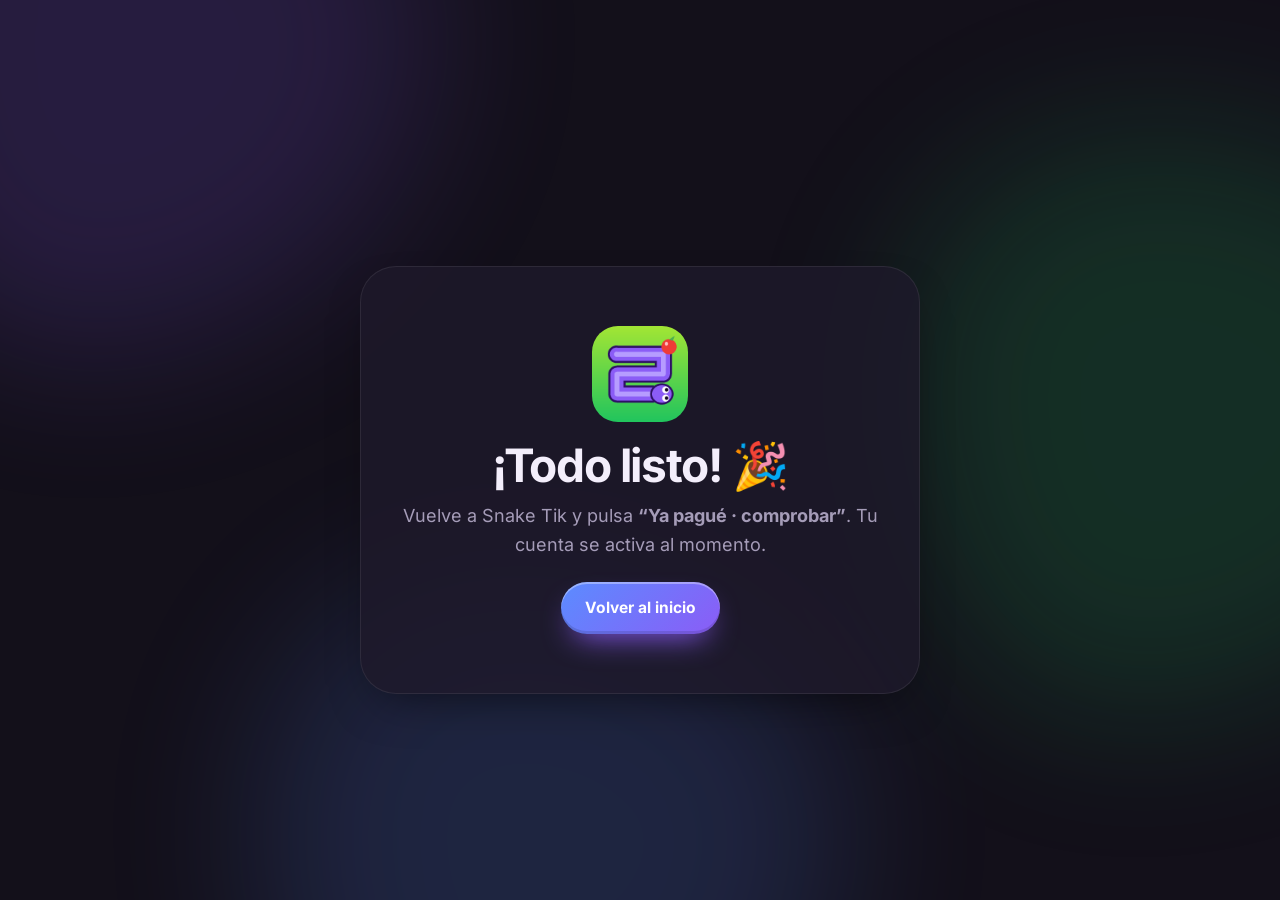
<file: gracias.html>
<!doctype html>
<html lang="es">
<head>
<meta charset="utf-8"><meta name="viewport" content="width=device-width,initial-scale=1">
<title>¡Listo! · Snake Tik</title><link rel="icon" href="/favicon.ico"><link rel="stylesheet" href="/styles.css">
</head>
<body>
<div class="blobs"><i></i><i></i><i></i></div>
<section class="wrap" style="min-height:100vh;display:grid;place-items:center">
  <div class="download" style="max-width:560px">
    <img src="/img/logo.png" alt="">
    <h2>¡Todo listo! 🎉</h2>
    <p class="lead" style="margin:0 auto 22px">Vuelve a Snake Tik y pulsa <b>“Ya pagué · comprobar”</b>. Tu cuenta se activa al momento.</p>
    <a class="btn btn-primary jelly" href="/">Volver al inicio</a>
  </div>
</section>
</body>
</html>
</file>
<file: styles.css>
@font-face { font-family: Inter; src: url(/ui/fonts/Inter.woff2) format('woff2'); font-weight: 100 900; font-display: swap; }
@font-face { font-family: Lilita; src: url(/ui/fonts/LilitaOne.woff2) format('woff2'); font-display: swap; }
@font-face { font-family: Fredoka; src: url(/ui/fonts/Fredoka.woff2) format('woff2'); font-weight: 300 700; font-display: swap; }
:root {
  --bg: #13101a; --bg2: #1b1625; --card: #1f1a2bcc; --card-solid: #1f1a2b; --text: #f3eefb; --muted: #a59cb8; --line: #ffffff14;
  --violet: #8b5cf6; --blue: #5b8cff; --pink: #ff7aa2; --green: #4ade80; --lime: #a3e635; --amber: #ffb648;
  --grad: linear-gradient(135deg, var(--blue), var(--violet)); --grad-green: linear-gradient(135deg, #a3e635, #22c55e);
  --shadow: 0 20px 50px -24px rgba(0, 0, 0, .7);
  --spring: cubic-bezier(.34, 1.56, .64, 1); --out: cubic-bezier(.16, 1, .3, 1);
  color-scheme: dark;
}
* { box-sizing: border-box; }
html { scroll-behavior: smooth; }
body { margin: 0; font: 16px/1.6 Inter, system-ui, sans-serif; color: var(--text); background: var(--bg); overflow-x: hidden; }
a { color: inherit; }
img { display: block; }

.blobs { position: fixed; inset: 0; z-index: -1; overflow: hidden; pointer-events: none; }
.blobs i { position: absolute; width: 46vmax; height: 46vmax; filter: blur(80px); opacity: .17; border-radius: 42% 58% 63% 37% / 41% 44% 56% 59%; animation: blob 22s ease-in-out infinite alternate; }
.blobs i:nth-child(1) { background: #8b5cf6; top: -18vmax; left: -12vmax; }
.blobs i:nth-child(2) { background: #22c55e; top: 10vmax; right: -16vmax; animation-delay: -6s; animation-duration: 26s; }
.blobs i:nth-child(3) { background: #5b8cff; bottom: -20vmax; left: 20vmax; animation-delay: -12s; }
@keyframes blob {
  0% { transform: translate(0, 0) rotate(0) scale(1); }
  50% { transform: translate(6vmax, 4vmax) rotate(40deg) scale(1.08); border-radius: 60% 40% 35% 65% / 55% 62% 38% 45%; }
  100% { transform: translate(-4vmax, 6vmax) rotate(-20deg) scale(.95); }
}

/* ---------- botones gelatinosos (como fluxy) ---------- */
.btn { position: relative; display: inline-flex; align-items: center; justify-content: center; gap: 10px; text-decoration: none; font-weight: 700; border: 0; cursor: pointer; border-radius: 999px;
  padding: 14px 24px; font-size: 15.5px; font-family: inherit; color: var(--text); transition: transform .35s var(--spring), box-shadow .3s; overflow: hidden; }
.btn-sm { padding: 10px 18px; font-size: 14px; }
.btn-lg { padding: 18px 32px; font-size: 17px; }
.btn-primary { background: var(--grad); color: #fff; box-shadow: inset 0 2px 0 rgba(255,255,255,.35), inset 0 -3px 0 rgba(0,0,0,.12), 0 14px 30px -12px var(--violet); }
.btn-green { background: var(--grad-green); color: #052e16; box-shadow: inset 0 2px 0 rgba(255,255,255,.4), inset 0 -3px 0 rgba(0,0,0,.12), 0 14px 30px -12px #22c55e; }
.btn-ghost { background: var(--card-solid); color: var(--text); box-shadow: inset 0 -3px 0 rgba(0,0,0,.06), 0 10px 26px -16px rgba(60, 40, 120, .4), inset 0 0 0 1px var(--line); }
.btn-danger { background: linear-gradient(135deg, #fb7185, #e11d48); color: #fff; box-shadow: inset 0 2px 0 rgba(255,255,255,.35), inset 0 -3px 0 rgba(0,0,0,.15), 0 14px 30px -12px #e11d48; }
.btn:hover { transform: translateY(-3px) scale(1.04); }
.btn:active { transform: scale(1.1, .86); transition-duration: .08s; }
.jelly.wobble { animation: jelly .7s var(--spring); }
@keyframes jelly { 0% { transform: scale(1); } 25% { transform: scale(1.14, .84); } 45% { transform: scale(.9, 1.1); } 65% { transform: scale(1.05, .96); } 82% { transform: scale(.98, 1.02); } 100% { transform: scale(1); } }
.btn .goo { position: absolute; width: 12px; height: 12px; margin: -6px 0 0 -6px; border-radius: 50%; background: #fff; opacity: .35; pointer-events: none; animation: goo .7s var(--out) forwards; }
@keyframes goo { to { transform: scale(18); opacity: 0; } }

/* ---------- navegación ---------- */
.nav { position: sticky; top: 14px; z-index: 10; margin: 14px auto 0; width: min(1120px, calc(100% - 32px)); display: flex; align-items: center; gap: 8px; padding: 10px 12px 10px 16px;
  border-radius: 999px; background: rgba(27, 22, 37, .72); backdrop-filter: blur(14px); box-shadow: inset 0 0 0 1px var(--line), var(--shadow); }
.brand { display: flex; align-items: center; gap: 10px; text-decoration: none; font: 22px Lilita, sans-serif; letter-spacing: .5px; }
.brand img { width: 34px; height: 34px; border-radius: 10px; }
.nav .links { display: flex; gap: 2px; margin-left: 18px; }
.nav .links a { text-decoration: none; color: var(--muted); font-weight: 600; font-size: 14.5px; padding: 8px 12px; border-radius: 12px; transition: color .2s, background .2s; }
.nav .links a:hover { color: var(--text); background: rgba(255,255,255,.05); }
.nav .grow { flex: 1; }

/* ---------- secciones ---------- */
.wrap { width: min(1120px, calc(100% - 32px)); margin: 0 auto; }
section { padding: 90px 0 30px; }
.eyebrow { display: inline-flex; align-items: center; gap: 8px; font-size: 13px; font-weight: 700; color: var(--lime); background: rgba(163, 230, 53, .1); padding: 6px 12px; border-radius: 999px; }
h1 { font-size: clamp(42px, 6vw, 72px); line-height: 1.02; letter-spacing: -.035em; margin: 18px 0; }
h1 .g { background: linear-gradient(135deg, #d9ff6b, #22c55e); -webkit-background-clip: text; background-clip: text; color: transparent; }
h1 .v { background: var(--grad); -webkit-background-clip: text; background-clip: text; color: transparent; }
h2 { font-size: clamp(30px, 4vw, 46px); letter-spacing: -.03em; margin: 12px 0; line-height: 1.1; }
.lead { color: var(--muted); font-size: 18px; max-width: 560px; }
.center { text-align: center; }
.center .lead { margin: 0 auto; }

/* héroe */
.hero { display: grid; grid-template-columns: 1.1fr .9fr; gap: 40px; align-items: center; padding-top: 70px; }
.hero .cta { display: flex; gap: 12px; flex-wrap: wrap; margin-top: 26px; }
.hero .meta { display: flex; gap: 18px; margin-top: 20px; color: var(--muted); font-size: 13.5px; flex-wrap: wrap; }
.phone { position: relative; width: min(340px, 82vw); aspect-ratio: 9 / 16; margin: 0 auto; border-radius: 42px; padding: 12px; background: #0b0910;
  box-shadow: inset 0 0 0 2px #2c2440, 0 50px 90px -30px rgba(139, 92, 246, .55); animation: bob 6s ease-in-out infinite; }
.phone canvas { width: 100%; height: 100%; border-radius: 32px; display: block; }
.phone::before { content: ""; position: absolute; top: 20px; left: 50%; width: 90px; height: 22px; margin-left: -45px; border-radius: 999px; background: #0b0910; z-index: 2; }
@keyframes bob { 50% { transform: translateY(-12px) rotate(-1deg); } }
.float-gift { position: absolute; font-size: 34px; animation: up 4s ease-in-out infinite; filter: drop-shadow(0 8px 14px rgba(0,0,0,.4)); }
@keyframes up { 0% { transform: translateY(10px) scale(.9); opacity: 0; } 20% { opacity: 1; } 100% { transform: translateY(-120px) scale(1.1); opacity: 0; } }

/* pasos */
.steps { display: grid; grid-template-columns: repeat(4, 1fr); gap: 16px; margin-top: 40px; }
.step { background: var(--card); border-radius: 26px; padding: 24px; box-shadow: inset 0 0 0 1px var(--line), var(--shadow); transition: transform .4s var(--spring); }
.step:hover { transform: translateY(-8px) rotate(-1deg); }
.step .num { width: 46px; height: 46px; border-radius: 16px; display: grid; place-items: center; font-weight: 800; font-size: 20px; color: #fff; background: var(--grad); }
.step:hover .num { animation: jelly .7s var(--spring); }
.step h3 { margin: 16px 0 6px; font-size: 18px; }
.step p { margin: 0; color: var(--muted); font-size: 14.5px; }

/* demo */
.demo { display: grid; grid-template-columns: 380px 1fr; gap: 36px; align-items: center; margin-top: 40px; }
.panel { background: var(--card); border-radius: 28px; padding: 26px; box-shadow: inset 0 0 0 1px var(--line), var(--shadow); }
.panel h3 { margin: 0 0 12px; font-size: 15px; color: var(--muted); text-transform: uppercase; letter-spacing: .08em; }
.panel .row { display: flex; gap: 8px; flex-wrap: wrap; margin-bottom: 22px; }
.chip { border: 0; cursor: pointer; padding: 10px 14px; border-radius: 14px; background: var(--bg2); color: var(--text); font: 600 14px Inter, sans-serif; box-shadow: inset 0 0 0 1px var(--line); transition: transform .3s var(--spring); }
.chip:hover { transform: translateY(-3px); }
.chip.on { background: var(--grad); color: #fff; }
.note { color: var(--muted); font-size: 13px; }

/* características */
.feats { display: grid; grid-template-columns: repeat(3, 1fr); gap: 16px; margin-top: 40px; }
.feat { background: var(--card); border-radius: 26px; padding: 26px; box-shadow: inset 0 0 0 1px var(--line), var(--shadow); transition: transform .4s var(--spring); }
.feat:hover { transform: translateY(-6px) scale(1.02); }
.feat .ic { font-size: 34px; display: inline-block; transition: transform .5s var(--spring); }
.feat:hover .ic { transform: rotate(-10deg) scale(1.2); }
.feat h3 { margin: 12px 0 6px; }
.feat p { margin: 0; color: var(--muted); font-size: 14.5px; }

/* preguntas */
.faq { max-width: 760px; margin: 36px auto 0; display: grid; gap: 10px; }
.faq details { background: var(--card); border-radius: 20px; padding: 18px 22px; box-shadow: inset 0 0 0 1px var(--line); }
.faq summary { cursor: pointer; font-weight: 700; list-style: none; display: flex; justify-content: space-between; }
.faq summary::after { content: "+"; font-size: 22px; line-height: 1; transition: transform .3s var(--spring); }
.faq details[open] summary::after { transform: rotate(45deg); }
.faq p { color: var(--muted); margin: 10px 0 0; }

/* descarga */
.download { text-align: center; background: var(--card); border-radius: 36px; padding: 60px 30px; box-shadow: inset 0 0 0 1px var(--line), var(--shadow); position: relative; overflow: hidden; }
.download img { width: 96px; height: 96px; border-radius: 26px; margin: 0 auto 18px; animation: bob 5s ease-in-out infinite; }
footer { padding: 40px 0 60px; color: var(--muted); font-size: 14px; display: flex; gap: 16px; justify-content: space-between; flex-wrap: wrap; }
footer a { text-decoration: none; }
footer a:hover { color: var(--text); }

/* aparición al hacer scroll */
.reveal { opacity: 0; transform: translateY(26px); transition: opacity .8s var(--out), transform .8s var(--out); }
.reveal.in { opacity: 1; transform: none; }

@media (max-width: 900px) {
  .hero, .demo { grid-template-columns: 1fr; }
  .steps, .feats { grid-template-columns: 1fr 1fr; }
  .nav .links { display: none; }
}
@media (max-width: 560px) { .steps, .feats { grid-template-columns: 1fr; } }

/* ---------- TikTok primero ---------- */
.tt-badge { display: inline-flex; align-items: center; gap: 10px; flex-wrap: wrap; padding: 10px 16px 10px 10px; border-radius: 999px;
  background: #000; box-shadow: inset 0 0 0 1px #ffffff22, 0 14px 30px -14px #fe2c55; font-weight: 700; font-size: 14.5px; }
.tt-badge .tt { width: 34px; height: 34px; background: #111; border-radius: 50%; padding: 5px; }
.tt-badge .gifts-row { font-size: 18px; letter-spacing: 2px; }
.icon-btn { width: 40px; height: 40px; border-radius: 50%; border: 0; cursor: pointer; background: var(--card-solid); font-size: 18px; box-shadow: inset 0 0 0 1px var(--line); transition: transform .3s var(--spring); }
.icon-btn:hover { transform: scale(1.12); }
.lang { font: 600 13px Inter, sans-serif; color: var(--text); background: var(--card-solid); border: 0; border-radius: 999px; padding: 10px 12px; box-shadow: inset 0 0 0 1px var(--line); cursor: pointer; }

/* ---------- demo: botón Start encima ---------- */
.demo .phone { position: relative; }
.start { position: absolute; inset: 12px; border-radius: 32px; display: grid; place-items: center; background: rgba(10, 8, 18, .55); backdrop-filter: blur(3px); transition: opacity .4s, visibility .4s; z-index: 3; }
.start.gone { opacity: 0; visibility: hidden; }
.start .btn { font-size: 22px; padding: 20px 40px; }
#demoPanel { transition: opacity .3s, filter .3s; }
#demoPanel.off { opacity: .45; filter: grayscale(.6); pointer-events: none; }
.chip { font-size: 18px; }
#dKeys .chip { font-size: 14px; }
@media (max-width: 900px) { .lang { display: none; } }

/* ---------- logo de TikTok grande + botón de Discord ---------- */
.hero { grid-template-columns: auto 1.15fr .85fr; width: min(1380px, calc(100% - 32px)); }
.tt-big { width: clamp(150px, 16vw, 230px); aspect-ratio: 1; border-radius: 28%; background: #000; display: grid; place-items: center; align-self: center;
  box-shadow: inset 0 0 0 1px #ffffff22, 0 30px 60px -20px #fe2c55, 0 0 80px -20px #25f4ee; animation: ttFloat 5s ease-in-out infinite; }
.tt-big svg { width: 66%; height: 66%; }
@keyframes ttFloat { 50% { transform: translateY(-12px) rotate(-3deg); } }
.btn-discord { display: flex; width: 100%; max-width: 520px; margin-top: 16px; padding: 22px 32px; font-size: 21px; color: #fff; background: #5865f2;
  box-shadow: inset 0 2px 0 rgba(255,255,255,.3), inset 0 -4px 0 rgba(0,0,0,.18), 0 18px 36px -12px #5865f2; }
.btn-discord svg { width: 30px; height: 30px; flex: none; }
@media (max-width: 1180px) { .hero { grid-template-columns: 1.1fr .9fr; } .tt-big { grid-column: 1 / -1; width: 120px; } }
@media (max-width: 900px) { .hero { grid-template-columns: 1fr; } .tt-big { width: 110px; justify-self: start; } }
</file>
